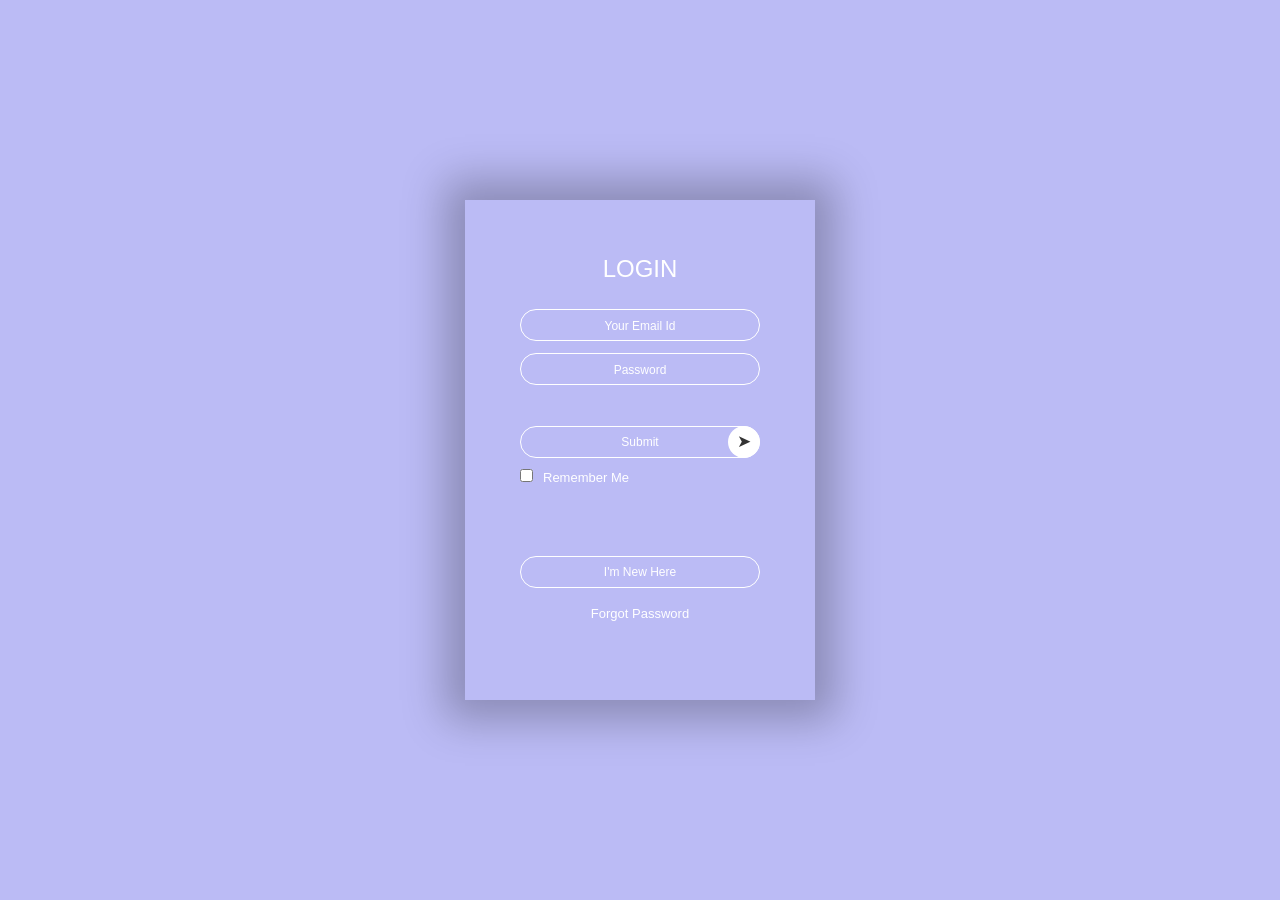
<file: login form design/login form.html>
<!DOCTYPE html>
<html lang="en">
<head>
    <meta charset="UTF-8">
    <meta name="viewport" content="width=device-width, initial-scale=1.0">
    <title>3D Flip Login And Registration Form</title>
    <link rel="stylesheet" href="style.css">
</head>
<body>
    <div class="container">
        <div class="card">
            <div class="inner-box" id="card">
                <div class="card-front">
                    <h2>LOGIN</h2>
                    <form>
                        <input type="email" class="input-box" placeholder="Your Email Id" required>
                        <input type="password" class="input-box" placeholder="Password" required>
                        <button type="submit" class="submit-btn">Submit</button>
                        <input type="checkbox"><span>Remember Me</span>
                    </form>
                    <button type="button" class="btn" onclick="openRegister()">I'm New Here</button>
                    <a href="">Forgot Password</a>
                </div>
                <div class="card-back">
                    <h2>REGISTER</h2>
                    <form>
                        <input type="text" class="input-box" placeholder="Your Name" required>
                        <input type="email" class="input-box" placeholder="Your Email Id" required>
                        <input type="password" class="input-box" placeholder="Password" required>
                        <button type="submit" class="submit-btn">Submit</button>
                        <input type="checkbox"><span>Remember Me</span>
                    </form>
                    <button type="button" class="btn" onclick="openLogin()">I've an account</button>
                    <a href="">Forgot Password</a>
                </div>
            </div>
        </div>
    </div>

    <script>
        var card = document.getElementById("card");

        function openRegister(){
            card.style.transform = "rotateY(-180deg)";
        }
        function openLogin(){
            card.style.transform = "rotateY(0deg)";
        }
      
    </script>
</body>
</html>
</file>
<file: login form design/style.css>
*{
    margin: 0;
    padding: 0;
}

.container{
    width: 100%;
    height: 100vh;
    font-family: sans-serif;
    background: rgb(187,187,245);
    color: #fff;
    display: flex;
    align-items: center;
    justify-content: center;
}

.card{
    width: 350px;
    height: 500px;
    box-shadow: 0 0 40px 20px rgba(0,0,0,0.26);
    perspective: 1000px;
}

.inner-box{
    position: relative;
    width: 100%;
    height: 100%;
    transform-style: preserve-3d;
    transition: transform 1s;
}

.card-front, .card-back{
    position: absolute;
    width: 100%;
    height: 100%;
    background-position: center;
    background-size: cover;
    background-image: linear-gradient(rgba(0,0,100,0.8)),url(4.jpg);
    padding: 55px;
    box-sizing: border-box;
    backface-visibility: hidden;
}

.card-back{
    transform: rotateY(180deg);
}

.card h2{
    font-weight: normal;
    font-size: 24px;
    text-align: center;
    margin-bottom: 20px;
}

.input-box{
    width: 100%;
    background: transparent;
    border: 1px solid #fff;
    margin: 6px 0;
    height: 32px;
    border-radius: 20px;
    padding: 0 10px;
    box-sizing: border-box;
    outline: none;
    text-align: center;
    color: #fff;
}
::placeholder{
    color: #fff;
    font-size: 12px;
}
button{
    width: 100%;
    background: transparent;
    border: 1px solid #fff;
    margin: 35px 0 10px;
    height: 32px;
    font-size: 12px;
    border-radius: 20px;
    padding: 0 10px;
    outline: none;
    color: #fff;
    cursor: pointer;
}

.submit-btn{
    position: relative;
}
.submit-btn::after{
    content: '\27a4';
    color: #333;
    line-height: 32px;
    font-size: 17px;
    height: 32px;
    width: 32px;
    border-radius: 50%;
    background: #fff;
    position: absolute;
    right: -1px;
    top: -1px;
}
span{
    font-size: 13px;
    margin-left: 10px;
}
.card .btn{
    margin-top: 70px;
}
.card a{
    color: #fff;
    text-decoration: none;
    display: block;
    text-align: center;
    font-size: 13px;
    margin-top: 8px;

}
</file>
